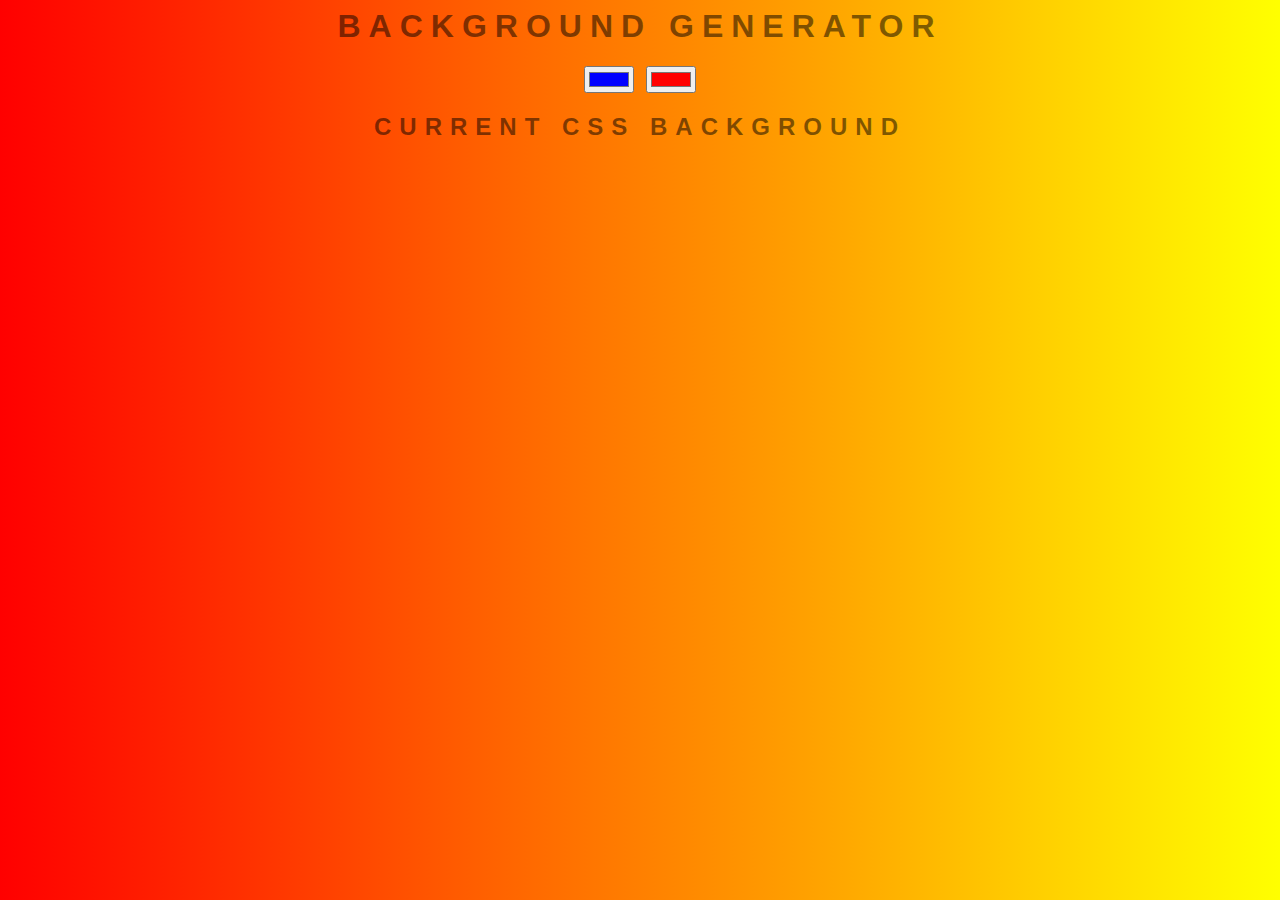
<file: completed-projects/basic_gradientbg_generator/index.html>
<html>

<head>
    <title>Gradient Generator</title>
    <link rel="stylesheet" href="style.css">
</head>

<body id="gradient">
    <h1>Background Generator</h1>
    <input class="color1" type="color" name="color1" value="#0000ff">
    <input class="color2" type="color" name="color2" value="#ff0000">
    <h2>Current CSS Background</h2>
    <h3></h3>
    <script src="jscript.js"></script>
</body>

</html>
</file>
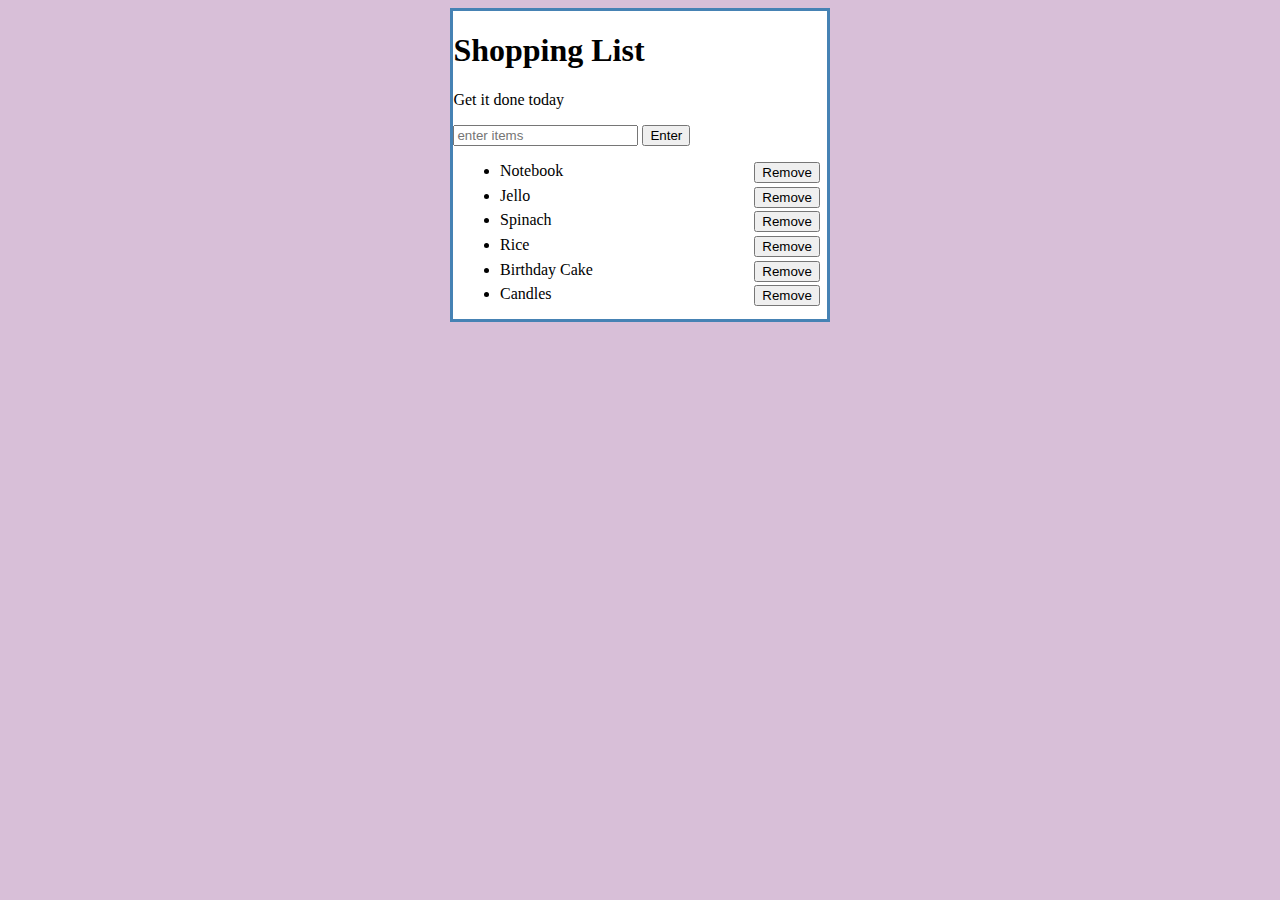
<file: completed-projects/basic_todolist/index.html>
<!DOCTYPE html>
<html>

<head>
    <title>Javascript + DOM</title>
    <link rel="stylesheet" type="text/css" href="style.css">
</head>

<body>
    <div class="container">
        <h1>Shopping List</h1>
        <p id="first">Get it done today</p>
        <input id="userinput" type="text" placeholder="enter items">
        <button id="enter">Enter</button>
        <ul>
            <li class="bold red" random="23">Notebook</li>
            <li>Jello</li>
            <li>Spinach</li>
            <li>Rice</li>
            <li>Birthday Cake</li>
            <li>Candles</li>
        </ul>
    </div>
    <script type="text/javascript" src="script.js"></script>
</body>

</html>
</file>
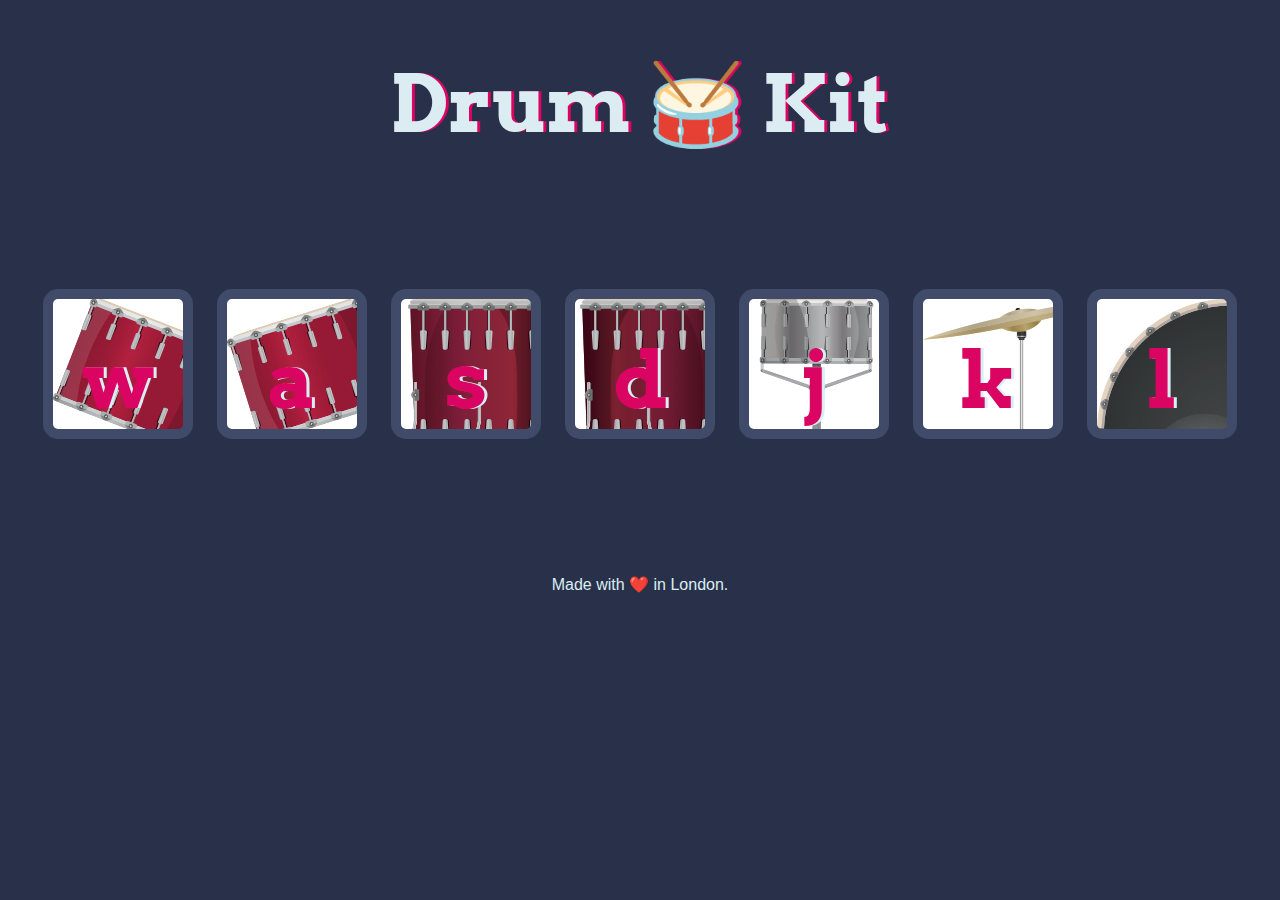
<file: completed-projects/drumkit/index.html>
<!DOCTYPE html>
<html lang="en" dir="ltr">

<head>
    <meta charset="utf-8">
    <title>Drum Kit</title>
    <link rel="stylesheet" href="styles.css">
    <link href="https://fonts.googleapis.com/css?family=Arvo" rel="stylesheet">
</head>

<body>

    <h1 id="title">Drum 🥁 Kit</h1>
    <div class="set">
        <button class="w drum">w</button>
        <button class="a drum">a</button>
        <button class="s drum">s</button>
        <button class="d drum">d</button>
        <button class="j drum">j</button>
        <button class="k drum">k</button>
        <button class="l drum">l</button>
    </div>


    <footer>
        Made with ❤️ in London.
    </footer>

    <script src="index.js"></script>
</body>

</html>
</file>
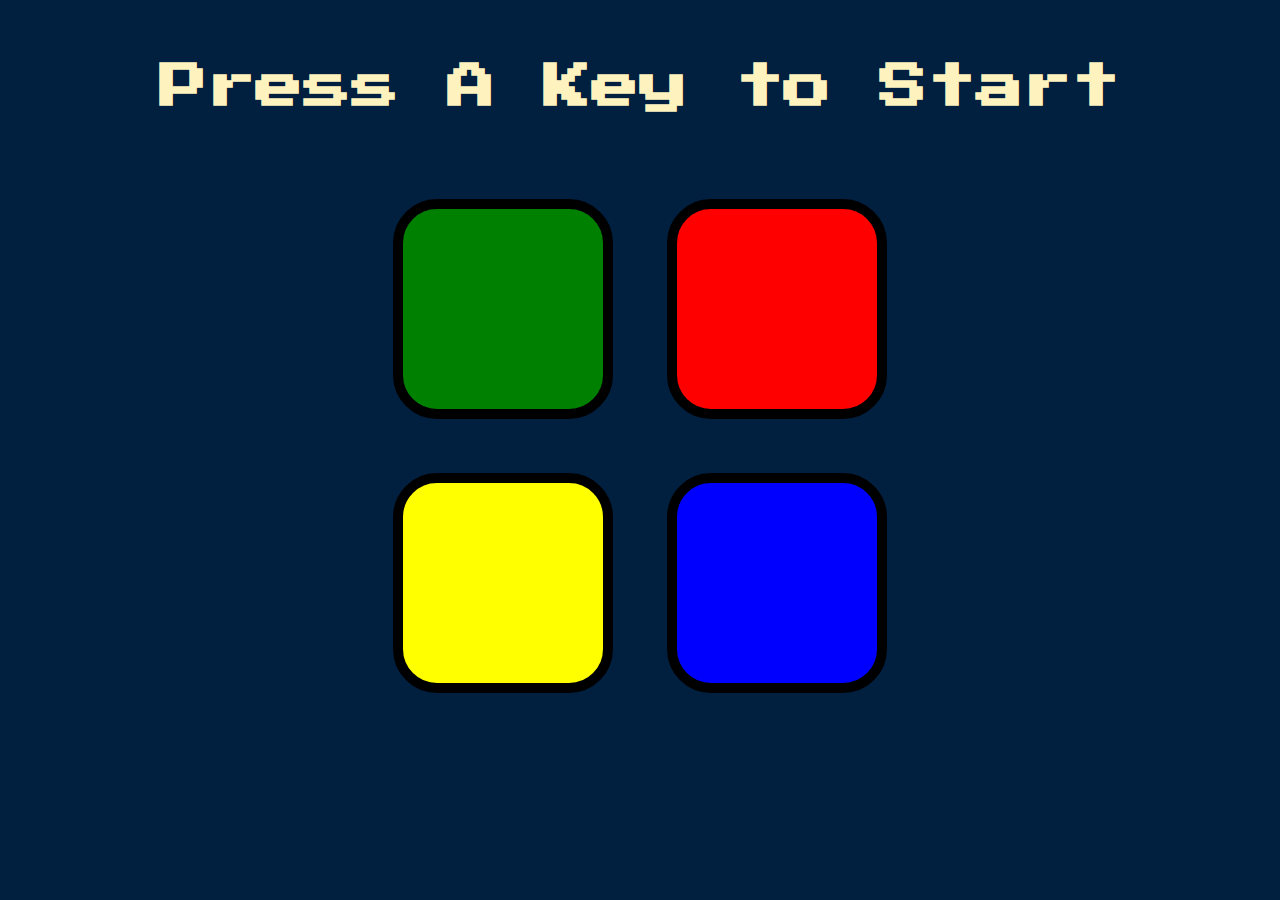
<file: completed-projects/simon_game/index.html>
<!DOCTYPE html>
<html lang="en" dir="ltr">

<head>
    <meta charset="utf-8">
    <title>Simon</title>
    <link rel="stylesheet" href="styles.css">
    <link href="https://fonts.googleapis.com/css?family=Press+Start+2P" rel="stylesheet">
</head>

<body>
    <h1 id="level-title">Press A Key to Start</h1>
    <div class="container">
        <div lass="row">

            <div type="button" id="green" class="btn green">

            </div>

            <div type="button" id="red" class="btn red">

            </div>
        </div>

        <div class="row">

            <div type="button" id="yellow" class="btn yellow">

            </div>
            <div type="button" id="blue" class="btn blue">

            </div>

        </div>

    </div>

    <script src="https://ajax.googleapis.com/ajax/libs/jquery/3.5.1/jquery.min.js"></script>
    <script src="game.js"></script>
</body>

</html>
</file>
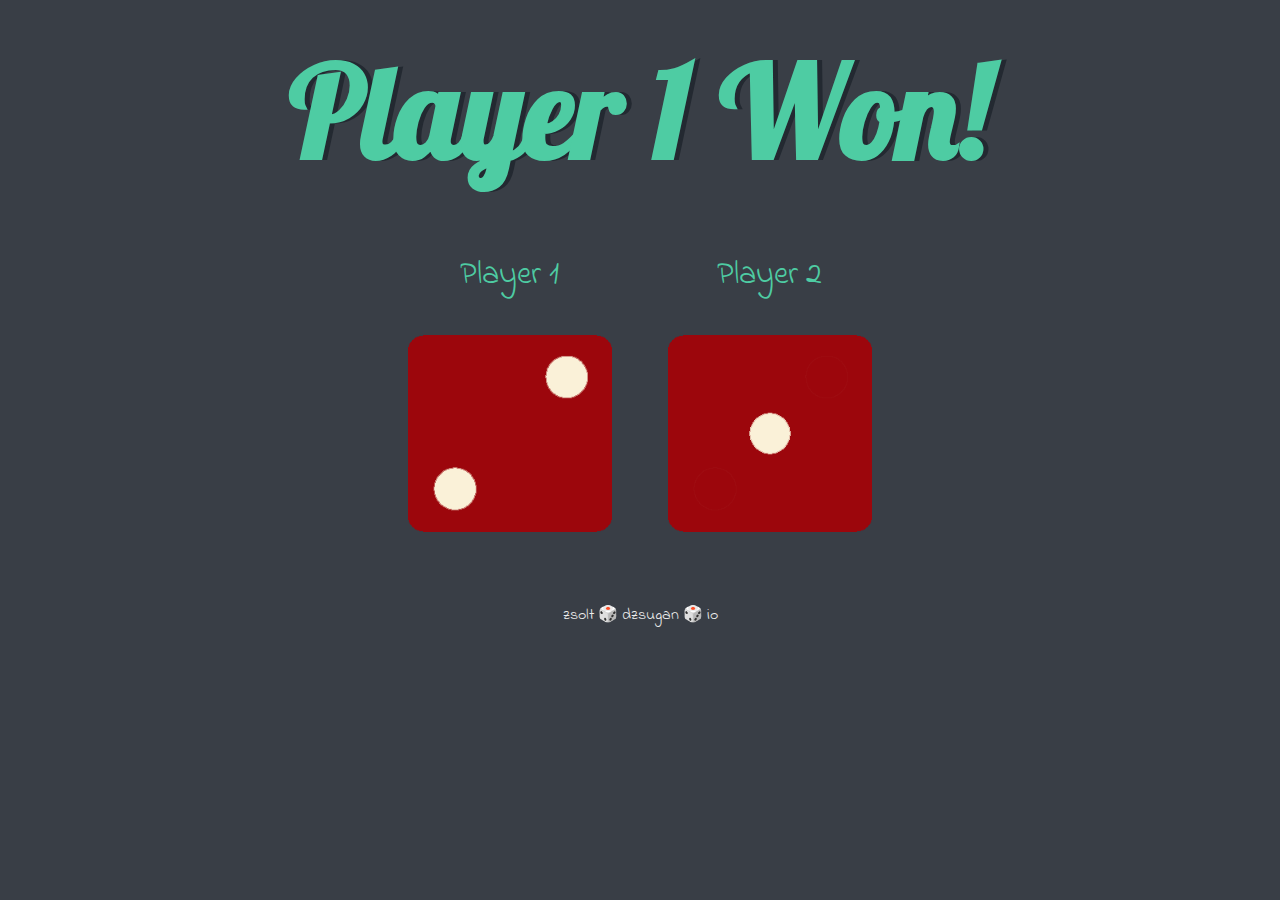
<file: completed-projects/dice_game/dicee.html>
<!DOCTYPE html>
<html lang="en" dir="ltr">

<head>
    <meta charset="utf-8">
    <title>Dicee</title>
    <link rel="stylesheet" href="styles.css">
    <link href="https://fonts.googleapis.com/css?family=Indie+Flower|Lobster" rel="stylesheet">

</head>

<body>

    <div class="container">
        <h1>Refresh Me</h1>

        <div class="dice">
            <p>Player 1</p>
            <img class="img1" src="images/dice6.png">
        </div>

        <div class="dice">
            <p>Player 2</p>
            <img class="img2" src="images/dice6.png">
        </div>

    </div>


</body>
<script src="javascript.js"></script>
<footer>
    zsolt 🎲 dzsugan 🎲 io
</footer>

</html>
</file>
<file: completed-projects/basic_gradientbg_generator/style.css>
body {
    font-family: 'Arial', sans-serif;
    color: rgba(0, 0, 0, .5);
    text-align: center;
    text-transform: uppercase;
    letter-spacing: .5em;
    top: 15%;
    background: linear-gradient(to right, red, yellow);
}

h1 {
    width: 100%;
}

h3 {
    text-transform: none;
    letter-spacing: 0.01em;
}
</file>
<file: completed-projects/basic_todolist/style.css>
body {
    background-color: thistle;
}

li {
    position: relative;
    border-style: none;
    margin: 2%;
}

.container {
    margin: auto 35%;
    border: steelblue solid;
    background-color: white;
}

.coolTitle {
    text-align: center;
    font-family: 'Oswald', Helvetica, sans-serif;
    font-size: 40px;
    transform: skewY(-10deg);
    letter-spacing: 4px;
    word-spacing: -8px;
    color: tomato;
    text-shadow: -1px -1px 0 firebrick, -2px -2px 0 firebrick, -3px -3px 0 firebrick, -4px -4px 0 firebrick, -5px -5px 0 firebrick, -6px -6px 0 firebrick, -7px -7px 0 firebrick, -8px -8px 0 firebrick, -30px 20px 40px dimgrey;
}

.done {
    text-decoration: line-through;
}

.btn-margin {
    position: absolute;
    right: 0;
    top: 0;
}
</file>
<file: completed-projects/drumkit/styles.css>
body {
    text-align: center;
    background-color: #283149;
}

h1 {
    font-size: 5rem;
    color: #DBEDF3;
    font-family: "Arvo", cursive;
    text-shadow: 3px 0 #DA0463;
}

footer {
    color: #DBEDF3;
    font-family: sans-serif;
}

.w {
    background-image: url(images/tom1.png);
}

.a {
    background-image: url(images/tom2.png);
}

.s {
    background-image: url(images/tom3.png);
}

.d {
    background-image: url(images/tom4.png);
}

.j {
    background-image: url(images/snare.png);
}

.k {
    background-image: url(images/crash.png);
}

.l {
    background-image: url(images/kick.png);
}

.set {
    margin: 10% auto;
}

.game-over {
    background-color: red;
    opacity: 0.8;
}

.pressed {
    box-shadow: 0 3px 4px 0 #DBEDF3;
    opacity: 0.5;
}

.red {
    color: red;
}

.drum {
    outline: none;
    border: 10px solid #404B69;
    font-size: 5rem;
    font-family: 'Arvo', cursive;
    line-height: 2;
    font-weight: 900;
    color: #DA0463;
    text-shadow: 3px 0 #DBEDF3;
    border-radius: 15px;
    display: inline-block;
    width: 150px;
    height: 150px;
    text-align: center;
    margin: 10px;
    background-color: white;
}
</file>
<file: completed-projects/simon_game/styles.css>
body {
  text-align: center;
  background-color: #011F3F;
}

#level-title {
  font-family: 'Press Start 2P', cursive;
  font-size: 3rem;
  margin:  5%;
  color: #FEF2BF;
}

.container {
  display: block;
  width: 50%;
  margin: auto;

}

.btn {
  margin: 25px;
  display: inline-block;
  height: 200px;
  width: 200px;
  border: 10px solid black;
  border-radius: 20%;
}

.game-over {
  background-color: red;
  opacity: 0.8;
}

.red {
  background-color: red;
}

.green {
  background-color: green;
}

.blue {
  background-color: blue;
}

.yellow {
  background-color: yellow;
}

.pressed {
  box-shadow: 0 0 20px white;
  background-color: grey;
}
</file>
<file: completed-projects/dice_game/styles.css>
.container {
  width: 70%;
  margin: auto;
  text-align: center;
}

.dice {
  text-align: center;
  display: inline-block;

}

body {
  background-color: #393E46;
}

h1 {
  margin: 30px;
  font-family: 'Lobster', cursive;
  text-shadow: 5px 0 #232931;
  font-size: 8rem;
  color: #4ECCA3;
}

p {
  font-size: 2rem;
  color: #4ECCA3;
  font-family: 'Indie Flower', cursive;
}

img {
  width: 80%;
}

footer {
  margin-top: 5%;
  color: #EEEEEE;
  text-align: center;
  font-family: 'Indie Flower', cursive;

}
</file>
